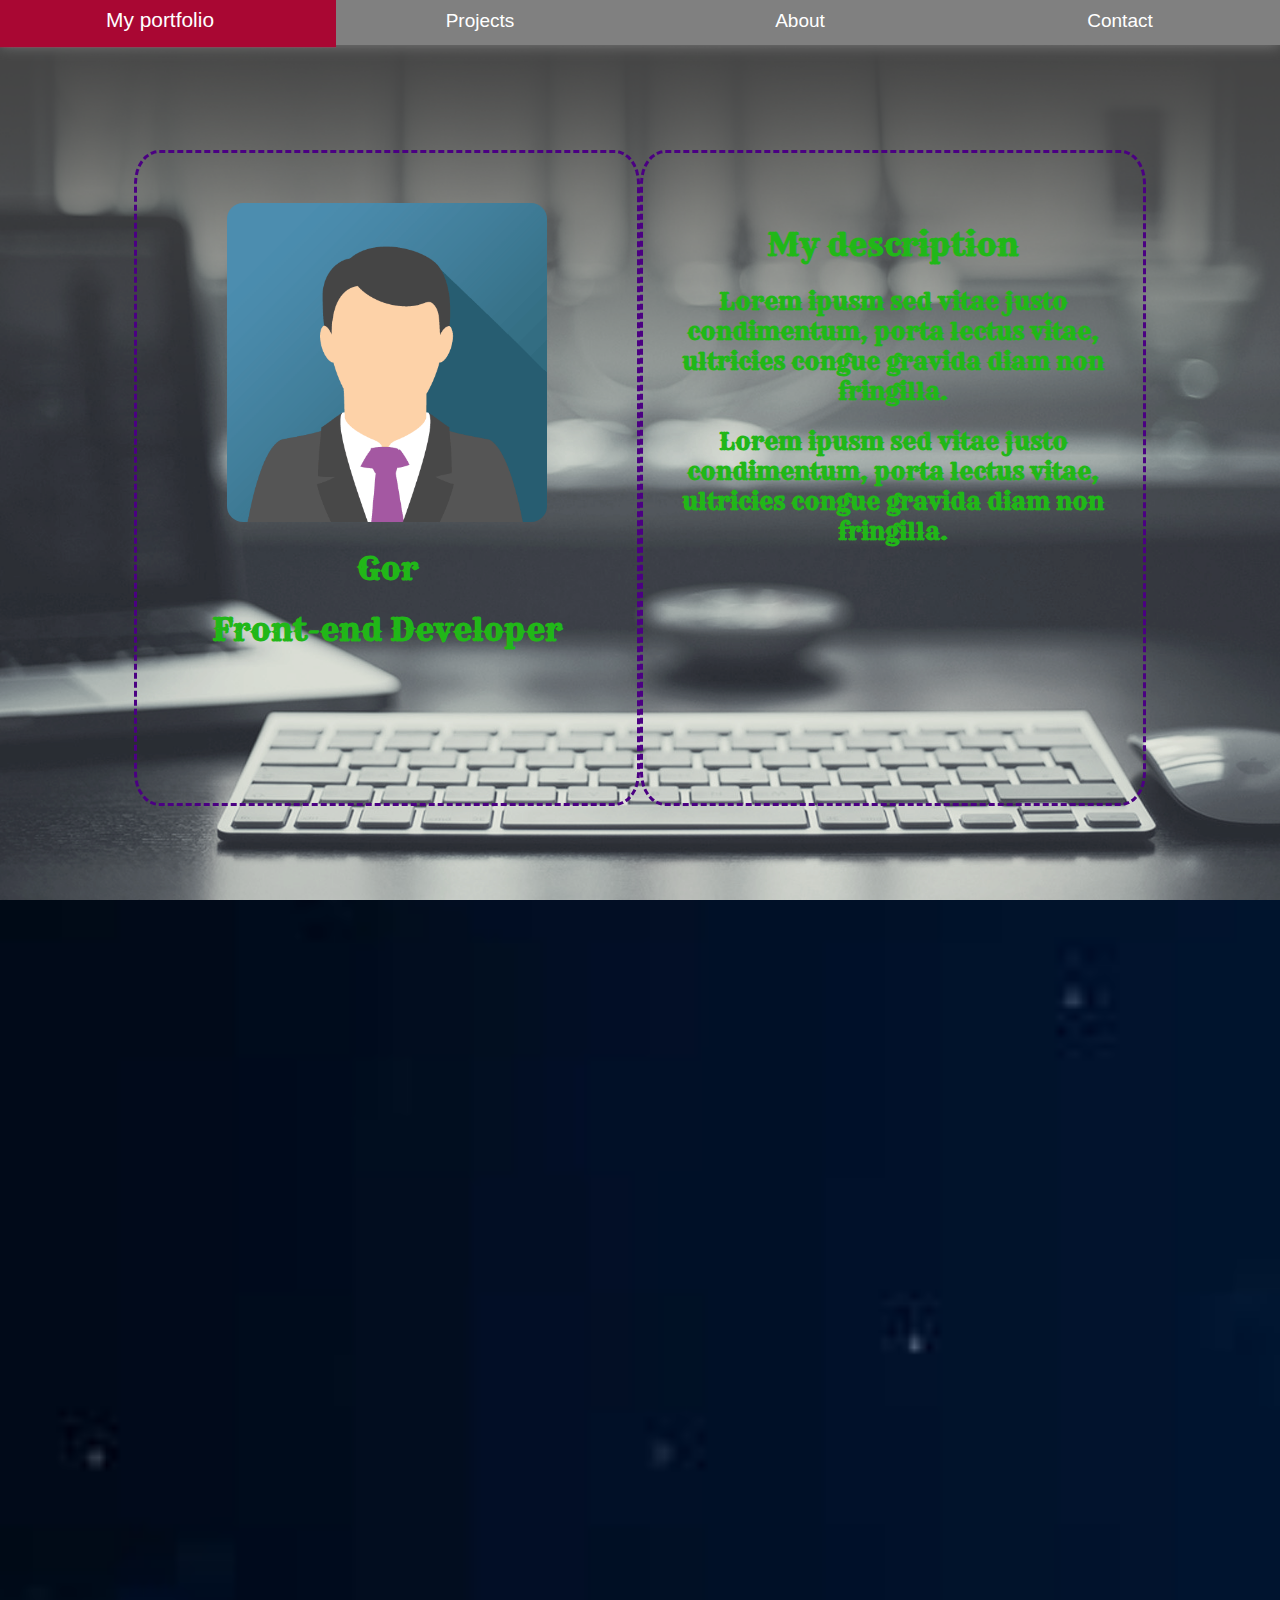
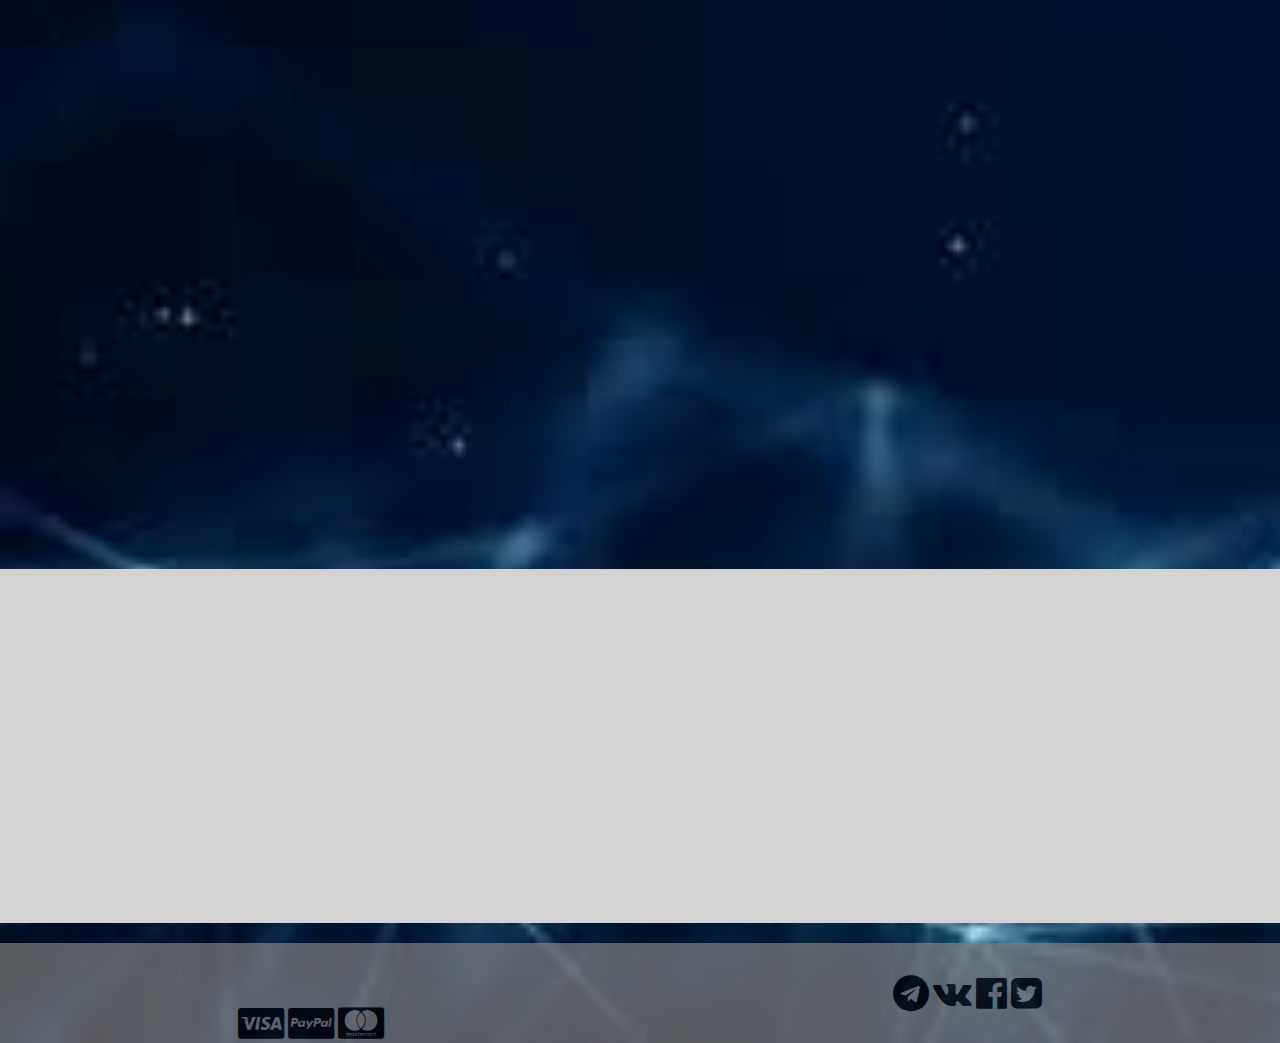
<file: My portfolio/index.html>
<!DOCTYPE html>
<html>
<head>
	<meta charset="utf-8">
	<title>MY PORTFOLIO</title>
	<link href="https://fonts.googleapis.com/css?family=Rye" rel="stylesheet">
	<link rel="stylesheet" href="https://cdnjs.cloudflare.com/ajax/libs/font-awesome/4.7.0/css/font-awesome.min.css">
	<link rel="stylesheet" type="text/css" href="css/animate.css">
	<link rel="stylesheet" href="https://fonts.googleapis.com/icon?family=Material+Icons">
	<link rel="stylesheet" type="text/css" href="css/style.css">

	<script src="wow.min.js"></script>

    <script>new WOW().init();</script>
</head>
<body>
	<nav>
		<ul>
			<li><a href="#portfolio">My portfolio</a></li>
			<li><a href="#projects">Projects</a></li>
			<li><a href="#about">About</a></li>
			<li><a href="#contact">Contact</a></li>
		</ul>
		<ul>
			<li class="material-icons" style="font-size:36px" class="menumedia1">perm_contact_calendar</li>
			<li><a href="">My portfolio</a></li>
			<li><a href="">Projects</a></li>
			<li><a href="">About</a></li>
			<li><a href="">Contact</a></li>
		</ul>
	</nav>

	<section>
			<div id="portfolio"></div>
		<div class="portfolio">
			<div class="wow slideInLeft" data-wow-delay="0.4s">
				<img src="images/autherpicture.png">
				<h1 class="wow flash" data-wow-delay="1.2s">Gor</h1>
				<h1 class="wow flash" data-wow-delay="1.2s">Front-end Developer</h1>
			</div>
			<div class="wow slideInRight" data-wow-delay="0.4s">
				<h1 class="wow flash" data-wow-delay="2.5s">My description</h1>
				<h2 class="wow flash" data-wow-delay="2.5s">Lorem ipusm sed vitae justo condimentum, porta lectus vitae, ultricies congue gravida diam non fringilla.</h2>
				<h2 class="wow flash" data-wow-delay="2.5s">Lorem ipusm sed vitae justo condimentum, porta lectus vitae, ultricies congue gravida diam non fringilla.</h2>
			</div>
		</div>

			<div id="projects"></div>
		<div class="projects">
			<h1 class="wow fadeInUp" data-wow-delay="0.3s">My projects</h1>
			<div class="myprojects">
				<img src="images/project1.jpg" class="wow fadeInLeft" data-wow-delay="0.8s">
				<img src="images/project2.jpg" class="wow fadeInRight" data-wow-delay="0.8s">
				<img src="images/project3.jpg" class="wow fadeInLeft" data-wow-delay="0.8s">
				<img src="images/project4.jpg" class="wow fadeInRight" data-wow-delay="0.8s">
				<img src="images/project5.jpg" class="wow fadeInLeft" data-wow-delay="0.8s">
				<img src="images/project6.jpg" class="wow fadeInRight" data-wow-delay="0.8s">
			</div>
		</div>

			<div id="about"></div>
		<div class="about">
			<h1 class="wow fadeInUp" data-wow-delay="0.3s">About me</h1>
			<h2 class="wow fadeInUp" data-wow-delay="1s">Front-End developer</h2>
			<div class="htmlcssjs">
				<div class="wow fadeInLeft" data-wow-delay="1.3s">HTML</div>
				<div class="wow fadeInUp" data-wow-delay="1.3s">CSS</div>
				<div class="wow fadeInRight" data-wow-delay="1.3s">JavaScript</div>
			</div>
		</div>

			<div id="contact"></div>
		<div class="contact">
			<div class="mycontact">
				<h1 src="images/project4.jpg" class="wow fadeInLeft" data-wow-delay="0.8s">Contact me</h1>
				<form>
					<input type="text" name="name" placeholder="Name" required src="images/project4.jpg" class="wow fadeInLeft" data-wow-delay="0.8s"><br>
					<input type="email" name="email" placeholder="Email " required class="wow fadeInLeft" data-wow-delay="0.8s"><br>
					<textarea placeholder="Message..." class="wow fadeInLeft" data-wow-delay="0.8s"></textarea><br>
					<button type="submit" class="wow fadeInLeft" data-wow-delay="0.8s">Send message</button>
				</form>
			</div>

			<div class="formap">
				<iframe src="https://www.google.com/maps/embed?pb=!1m18!1m12!1m3!1d577325.438609763!2d36.82376705475834!3d55.58151821033635!2m3!1f0!2f0!3f0!3m2!1i1024!2i768!4f13.1!3m3!1m2!1s0x46b54afc73d4b0c9%3A0x3d44d6cc5757cf4c!2sMoscow%2C+Russia!5e0!3m2!1sen!2s!4v1540063953106" width="500" height="300" frameborder="0" style="border:0" allowfullscreen src="images/project4.jpg" class="wow fadeInRight" data-wow-delay="0.8s"></iframe>
			</div>
		</div>
	</section>

		<footer>
				<div>
					<h3 class="wow fadeInLeft" data-wow-delay="0.8s">The payment methods</h3>
					<i class="fa fa-cc-visa" style="font-size:36px"></i>
					<i class="fa fa-cc-paypal" style="font-size:36px"></i>
					<i class="fa fa-cc-mastercard" style="font-size:36px"></i>
				</div>
				<div>
					<i class="fa fa-telegram" style="font-size:36px"></i>
					<i class="fa fa-vk" style="font-size:36px"></i>
					<i class="fa fa-facebook-official" style="font-size:36px"></i>
					<i class="fa fa-twitter-square" style="font-size:36px"></i>
				</div>
		</footer>
</body>
</html>






<!--  <div class="wow swing" data-wow-delay="1.2s"></div>  -->
</file>
<file: My portfolio/css/style.css>
body{
	margin: 0;
	background-image: url(../images/background.jpg);
	background-size: cover;
}

body::-webkit-scrollbar{
	width: 20px;
	background-color: darkgrey;
}

body::-webkit-scrollbar-track{
	border-radius: 15px;
	box-shadow: inset 0px 0px 7px grey;
}

body::-webkit-scrollbar-thumb{
	border-radius: 15px;
	background-color: #1cab02;
}



html{
	scroll-behavior: smooth;
}

a{
	text-decoration: none;
}

li{
	list-style: none;
}

/*    Menu    */
nav{
	position: fixed;
	z-index: 1;
	width: 100%;
	height: auto;
	box-shadow: 0px 0px 15px grey;
}

nav>ul:first-child{
	margin: 0;
	padding: 0;
	display: flex;
	justify-content: space-around;
}

nav>ul:last-child{
	margin: 0;
	padding: 0;
	display: none;
}


@media only screen and (max-width: 520px){
	section{
		display: flex;
		flex-direction: column;
		align-items: center;
	}

	nav{
		position: absolute;
	}

	nav>ul:first-child{
		display: none;
	}

	nav>ul:last-child{
		display: block;
	}

	nav>ul:last-child li{
		width: 94%;
	}
}

nav>ul>li{
	width: 100%;
	height: 25px;
	text-align: center;
	background-color: grey;
	padding:10px; 
	transition-duration: 1s;
}

nav>ul>li:hover{
	background-color: #a90733;
	color: white;
	transform: scale(1.1); 
}

nav>ul>li>a{
	font-family: arial,sans-serif;
	font-size: 19px;
	color:white;
}

	/*    content     */
section{
	width: 100%;
	height: auto;
	display: flex;
	flex-direction: column;
	text-align: center;
}

/*     content1-myportfolio     */
.portfolio{
	height: 750px;
	background-image: url(../images/portfolio.png);
	background-repeat: no-repeat;
	background-position: center;
	background-size: cover;
	display: flex;
	justify-content: center;
	padding-top: 150px;
}

.portfolio>div{
	font-family: 'Rye', cursive;;
	color: #21b718;
	width: 500px;
	height: 600px;
	border:3px dashed indigo;
	border-radius: 5%;
	padding-top: 50px;
}

.portfolio>div>h1{
	transition-duration: 1s;
}

.portfolio>div>h1:hover{
	transform: scale(1.2);
	color:#081292;
}

.portfolio>div:first-child img{
	border-radius: 5%;
	transition-duration: 1s;
	width: 320px;
}

.portfolio>div:first-child img:hover{
	transform: rotateY(180deg);
}

@media only screen and (max-width: 520px){
	.portfolio{
		width: 100%;
		height: auto;
		display: flex;
		flex-direction: column;
		align-items: center;
		padding-top: 270px;
	}

	.portfolio>div{
		margin-bottom: 20px;
		padding-top: 0;
		width: 320px;
		height: auto;
	}
}


/*   Projects   */

.projects{
	margin-top: 70px;
}

.projects>h1{
	border-radius: 50%;
	margin-bottom: 50px;
	color: #3d9008;
	font-family: 'Monoton', cursive; 
	font-size: 40px;
}

.myprojects{
	display:flex;
	justify-content: center;
	flex-wrap: wrap;
}

.myprojects>img{
	margin: 5px;
	width: 300px;
	size: cover;
	transition-duration: 1s;
}

.myprojects>img:hover{
	transform: scale(1.1);
	cursor: pointer;
}


/*   About me   */

.about>h1{
	border-radius: 50%;
	margin-bottom: 20px;
	margin-top: 80px;
	color: #3d9008;
	font-family: 'Monoton', cursive; 
	font-size: 40px;
}

.about>h2{
	font-family: 'Berkshire Swash', cursive;
	font-size: 40px;
	color: #0a6dbb;
}


.htmlcssjs{
	display: flex;
	flex-wrap: wrap;
	justify-content: space-around;
}

.htmlcssjs>div{
	width: 300px;
	height: 190px;
	background-color: lightblue;
	border-radius: 50%;
	font-size: 50px;
	color: #a90733;
	margin: 5px;
	padding-top: 120px;
	transition-duration: 1s;
}

.htmlcssjs>div:hover{
	transform: rotateX(50deg);
	background-color: #0a6dbb;
}


/*   Contact   */

.contact{
	margin-top: 70px;
	width: 100%;
	height: auto;
	background-color: lightgrey;
	display: flex;
	flex-wrap: wrap;
	justify-content: space-around;
}

.mycontact>h1{
	border-radius: 50%;
	margin-bottom: 20px;
	margin-top: 50px;
	color: #3d9008;
	font-family: 'Monoton', cursive; 
	font-size: 30px;
	transition-duration: 1s;
}

.mycontact>h1:hover{
	transform: scale(1.2);
}

form>input,textarea{
	width: 350px;
	height: 50px;
	background-color: #9cc7e6;
	margin: 5px;
	font-family: 'Petit Formal Script', cursive;
	font-size: 20px;
}

form>button{
	width: 180px;
	height: 40px;
	font-family: 'Petit Formal Script', cursive;
	font-size: 22px;
	background-color: #57afef;
}

form>button:hover{
	color: white;
	background-color: #a90733;
	cursor: pointer;
}

.formap{
	margin-top: 50px;
}

@media only screen and (max-width: 520px) {
	.contact{
		width: 100%;
		display: flex;
		flex-direction: column;
		align-items: center;
	}

	.formap>iframe{
		width: 300px;
	}
}


/*  footer   */

footer{
	margin-top: 20px;
	height: 100px;
	width: 100%;
	background-color: grey;
	display: flex;
	justify-content: space-around;
	align-items: center;
	opacity: 0.7;
}

footer>div>h3{
	color:#006f00;
}

footer>div>i{
	cursor: pointer;
	transition-duration: 1s;
}

footer>div>i:hover{
	transform: scale(1.1);
}
</file>
